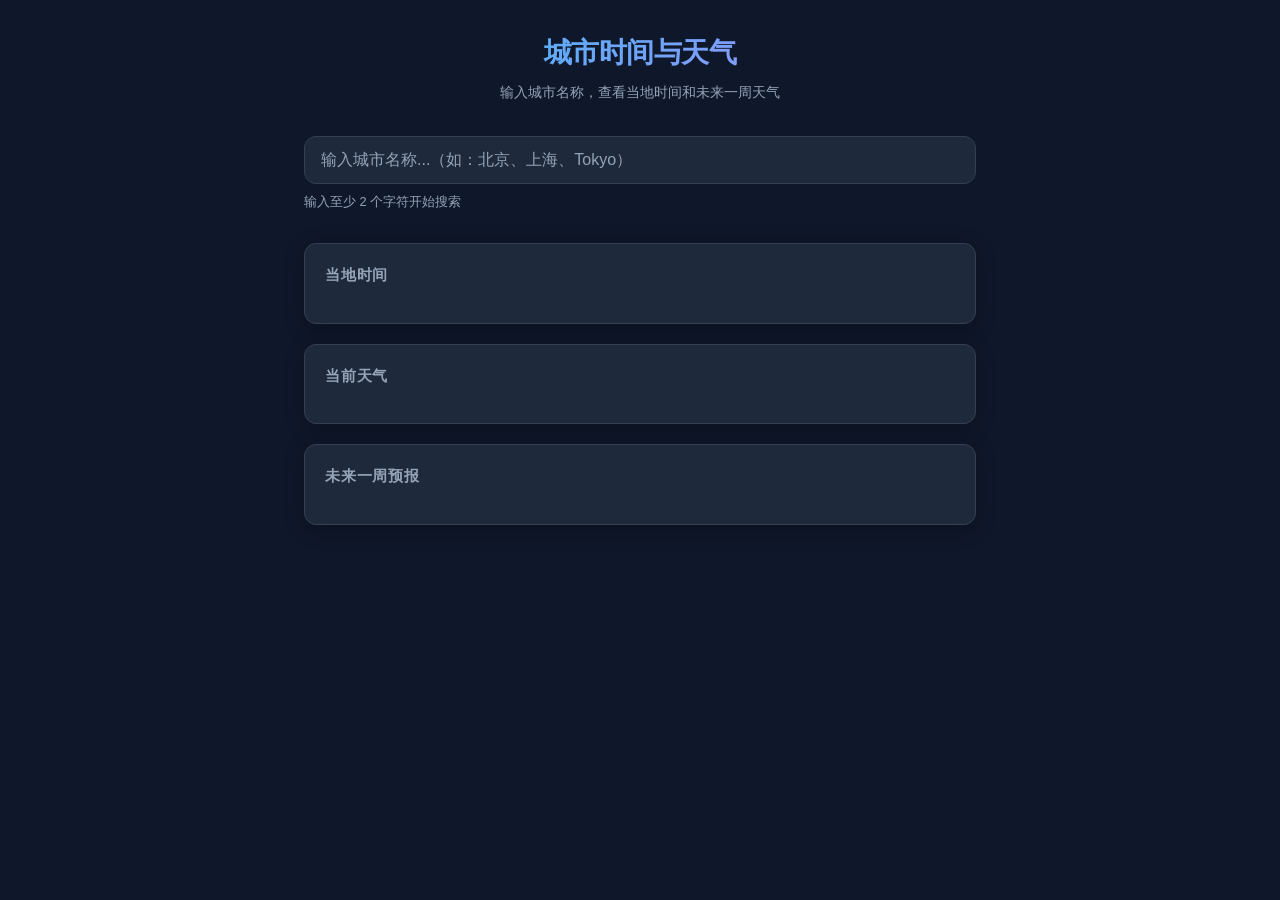
<file: index.html>
<!DOCTYPE html>
<html lang="zh-CN">
<head>
  <meta charset="UTF-8">
  <meta name="viewport" content="width=device-width, initial-scale=1">
  <title>城市时间与天气查询</title>
  <link rel="stylesheet" href="style.css">
</head>
<body>
  <div class="app">
    <header class="header">
      <h1>城市时间与天气</h1>
      <p class="subtitle">输入城市名称，查看当地时间和未来一周天气</p>
    </header>

    <section class="search-section">
      <div class="search-box">
        <input
          type="text"
          id="city-input"
          placeholder="输入城市名称...（如：北京、上海、Tokyo）"
          autocomplete="off"
        >
        <ul id="city-dropdown" class="dropdown" aria-hidden="true"></ul>
      </div>
      <p id="search-hint" class="hint">输入至少 2 个字符开始搜索</p>
    </section>

    <main id="results" class="results" hidden>
      <section class="card time-card">
        <h2>当地时间</h2>
        <div id="time-display" class="time-display"></div>
        <p id="timezone-info" class="timezone-info"></p>
      </section>

      <section class="card current-card">
        <h2>当前天气</h2>
        <div id="current-weather" class="current-weather"></div>
      </section>

      <section class="card forecast-card">
        <h2>未来一周预报</h2>
        <div id="forecast-list" class="forecast-list"></div>
      </section>
    </main>

    <div id="loading" class="loading" hidden>
      <span class="spinner"></span>
      <p>正在加载...</p>
    </div>

    <div id="error" class="error" hidden></div>
  </div>

  <script src="app.js"></script>
</body>
</html>
</file>
<file: style.css>
/* 变量 */
:root {
  --bg-dark: #0f172a;
  --bg-card: #1e293b;
  --accent: #38bdf8;
  --accent-dim: #0ea5e9;
  --text: #f1f5f9;
  --text-muted: #94a3b8;
  --border: #334155;
  --radius: 12px;
  --shadow: 0 4px 20px rgba(0, 0, 0, 0.3);
}

* {
  box-sizing: border-box;
  margin: 0;
  padding: 0;
}

body {
  font-family: "SF Pro Display", -apple-system, BlinkMacSystemFont, "Segoe UI", Roboto, sans-serif;
  background: var(--bg-dark);
  color: var(--text);
  min-height: 100vh;
  line-height: 1.5;
}

.app {
  max-width: 720px;
  margin: 0 auto;
  padding: 2rem 1.5rem;
}

/* 头部 */
.header {
  text-align: center;
  margin-bottom: 2rem;
}

.header h1 {
  font-size: 1.75rem;
  font-weight: 700;
  letter-spacing: -0.02em;
  background: linear-gradient(135deg, var(--accent), #a78bfa);
  -webkit-background-clip: text;
  -webkit-text-fill-color: transparent;
  background-clip: text;
}

.subtitle {
  color: var(--text-muted);
  font-size: 0.9rem;
  margin-top: 0.5rem;
}

/* 搜索框 */
.search-section {
  margin-bottom: 2rem;
}

.search-box {
  position: relative;
}

#city-input {
  width: 100%;
  padding: 0.875rem 1rem;
  font-size: 1rem;
  border: 1px solid var(--border);
  border-radius: var(--radius);
  background: var(--bg-card);
  color: var(--text);
  outline: none;
  transition: border-color 0.2s, box-shadow 0.2s;
}

#city-input::placeholder {
  color: var(--text-muted);
}

#city-input:focus {
  border-color: var(--accent);
  box-shadow: 0 0 0 3px rgba(56, 189, 248, 0.2);
}

.hint {
  font-size: 0.8rem;
  color: var(--text-muted);
  margin-top: 0.5rem;
}

/* 下拉列表 */
.dropdown {
  position: absolute;
  top: 100%;
  left: 0;
  right: 0;
  margin-top: 4px;
  background: var(--bg-card);
  border: 1px solid var(--border);
  border-radius: var(--radius);
  max-height: 240px;
  overflow-y: auto;
  list-style: none;
  z-index: 100;
  box-shadow: var(--shadow);
}

.dropdown:empty,
.dropdown[aria-hidden="true"] {
  display: none;
}

.dropdown li {
  padding: 0.75rem 1rem;
  cursor: pointer;
  border-bottom: 1px solid var(--border);
  transition: background 0.15s;
  display: flex;
  justify-content: space-between;
  align-items: center;
  gap: 0.5rem;
}

.dropdown li:last-child {
  border-bottom: none;
}

.dropdown li:hover,
.dropdown li[aria-selected="true"] {
  background: rgba(56, 189, 248, 0.15);
}

.dropdown .city-name {
  font-weight: 500;
}

.dropdown .city-detail {
  font-size: 0.8rem;
  color: var(--text-muted);
}

/* 结果区域 */
.results {
  display: flex;
  flex-direction: column;
  gap: 1.25rem;
}

.card {
  background: var(--bg-card);
  border: 1px solid var(--border);
  border-radius: var(--radius);
  padding: 1.25rem;
  box-shadow: var(--shadow);
}

.card h2 {
  font-size: 0.95rem;
  font-weight: 600;
  color: var(--text-muted);
  margin-bottom: 1rem;
  text-transform: uppercase;
  letter-spacing: 0.05em;
}

/* 时间卡片 */
.time-display {
  font-size: 2rem;
  font-weight: 600;
  color: var(--accent);
  font-variant-numeric: tabular-nums;
}

.timezone-info {
  font-size: 0.85rem;
  color: var(--text-muted);
  margin-top: 0.5rem;
}

/* 当前天气 */
.current-weather {
  display: grid;
  grid-template-columns: auto 1fr;
  gap: 1rem;
  align-items: center;
}

.current-weather .temp-main {
  font-size: 2.5rem;
  font-weight: 700;
  color: var(--accent);
}

.current-weather .temp-main sup {
  font-size: 1rem;
  font-weight: 500;
}

.current-weather .desc {
  font-size: 1rem;
  color: var(--text-muted);
  margin-top: 0.25rem;
}

.current-weather .details {
  display: grid;
  grid-template-columns: repeat(2, 1fr);
  gap: 0.5rem 1.5rem;
  font-size: 0.9rem;
  color: var(--text-muted);
}

/* 一周预报 */
.forecast-list {
  display: grid;
  gap: 0.75rem;
}

.forecast-item {
  display: grid;
  grid-template-columns: 1fr auto auto;
  gap: 1rem;
  align-items: center;
  padding: 0.75rem 0;
  border-bottom: 1px solid var(--border);
}

.forecast-item:last-child {
  border-bottom: none;
}

.forecast-item .day {
  font-weight: 500;
}

.forecast-item .date {
  font-size: 0.8rem;
  color: var(--text-muted);
}

.forecast-item .temps {
  font-variant-numeric: tabular-nums;
}

.forecast-item .temp-max {
  color: var(--accent);
  font-weight: 600;
}

.forecast-item .temp-min {
  color: var(--text-muted);
  margin-left: 0.25rem;
}

/* 天气描述 */
.weather-desc {
  font-size: 0.85rem;
  color: var(--text-muted);
  min-width: 4em;
  text-align: right;
}

/* 加载与错误 */
.loading,
.error {
  text-align: center;
  padding: 2rem;
}

.loading {
  color: var(--text-muted);
}

.loading .spinner {
  display: inline-block;
  width: 28px;
  height: 28px;
  border: 3px solid var(--border);
  border-top-color: var(--accent);
  border-radius: 50%;
  animation: spin 0.8s linear infinite;
  margin-bottom: 0.75rem;
}

@keyframes spin {
  to { transform: rotate(360deg); }
}

.error {
  color: #f87171;
  background: rgba(248, 113, 113, 0.1);
  border: 1px solid rgba(248, 113, 113, 0.3);
  border-radius: var(--radius);
}

/* 响应式 */
@media (max-width: 480px) {
  .app {
    padding: 1.25rem 1rem;
  }

  .time-display {
    font-size: 1.5rem;
  }

  .current-weather .temp-main {
    font-size: 2rem;
  }

  .forecast-item {
    grid-template-columns: 1fr auto;
    font-size: 0.9rem;
  }

  .forecast-item .weather-desc {
    grid-column: 1;
    text-align: left;
  }
}
</file>
